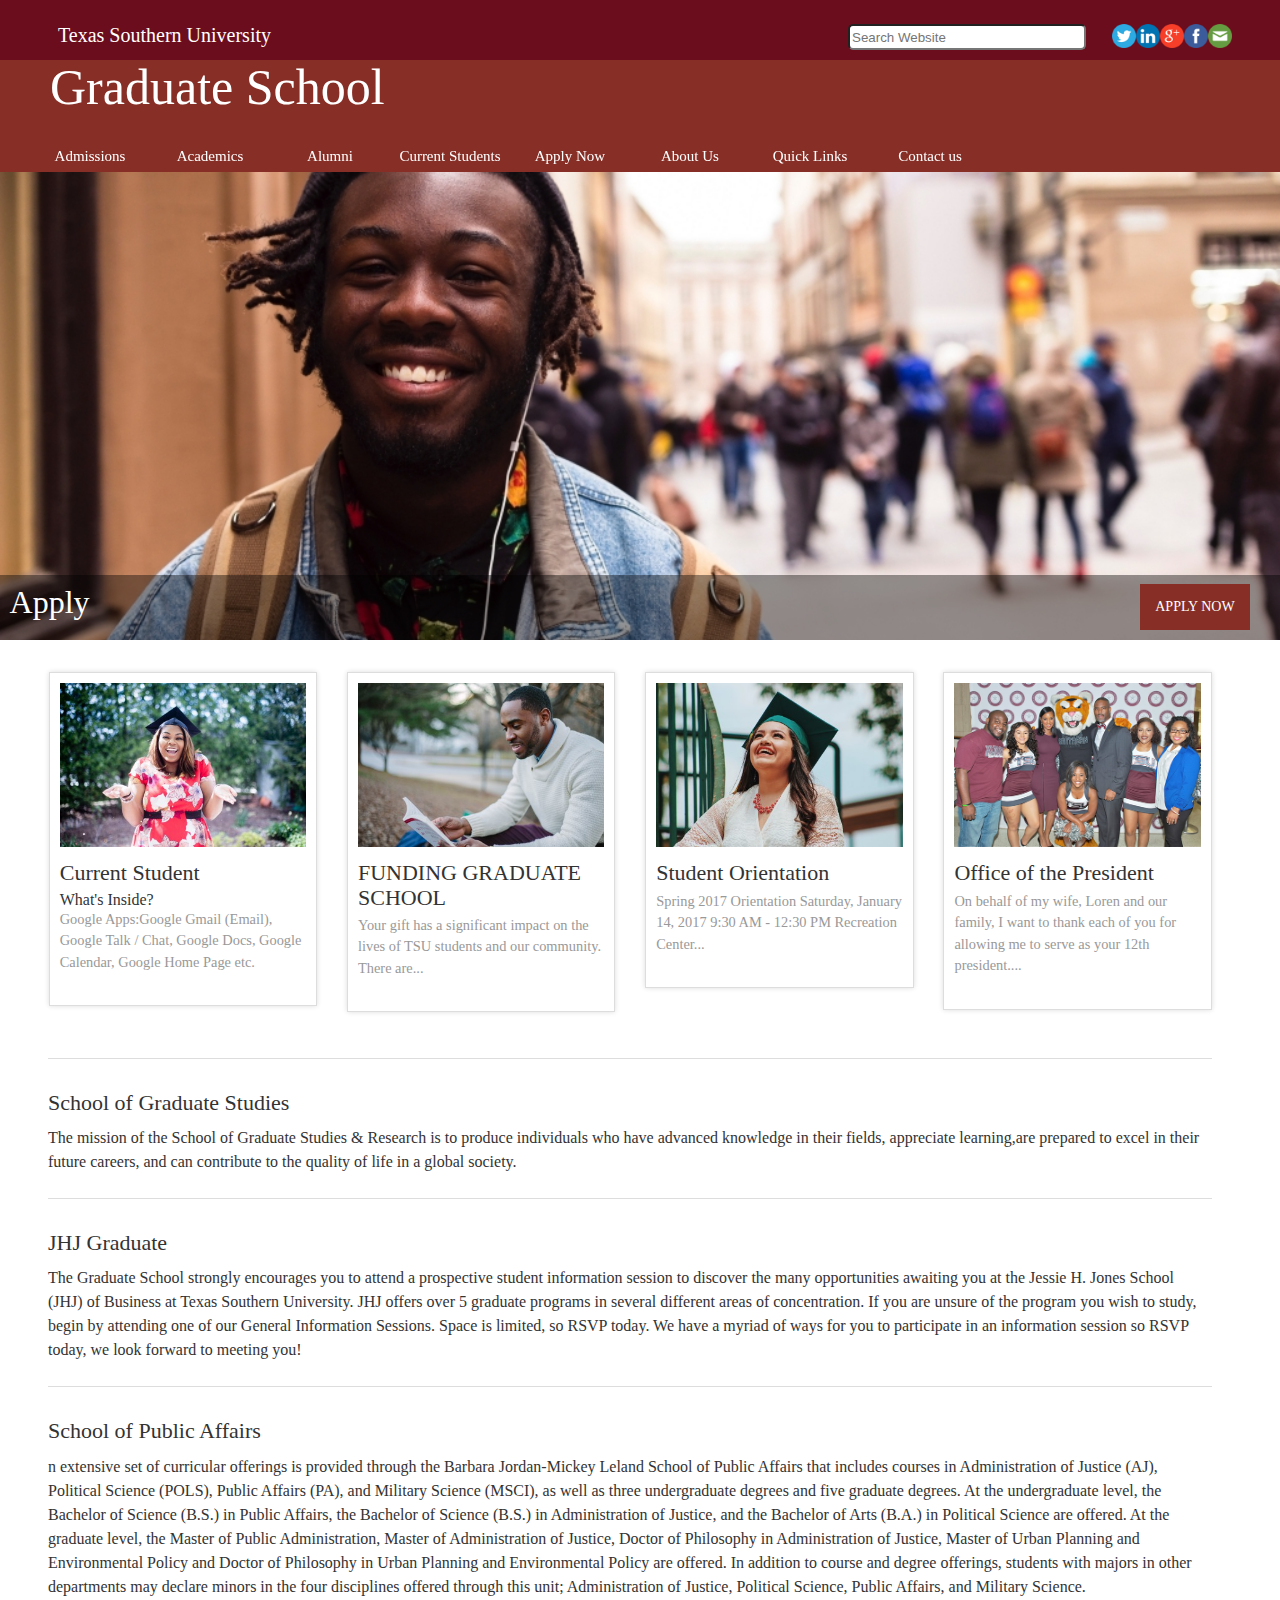
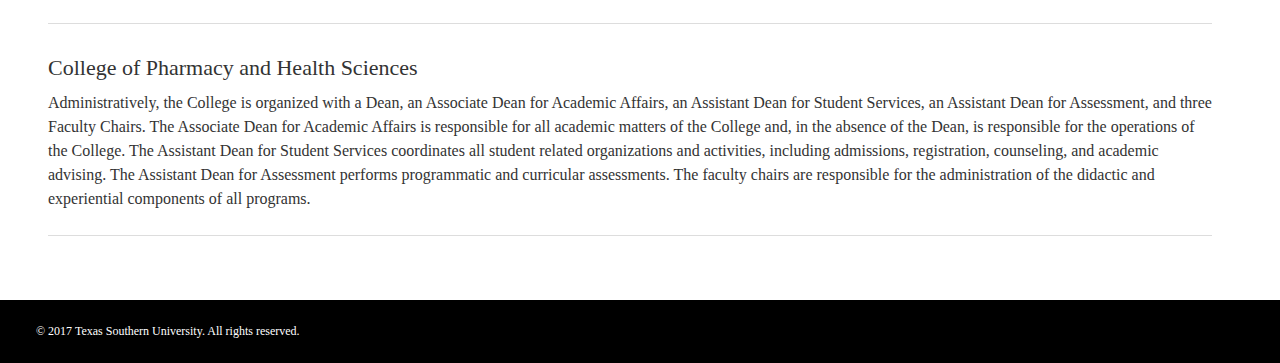
<file: index.html>
<!DOCTYPE html>
<html lang="en">
<head>
	<meta charset="utf-8">
	<meta http-equiv="X-UA-Compatible" content="IE=edge">
	<title>TSU :: Graduate School</title>
	<meta name="viewport" content="width=device-width, initial-scale=1">
	<meta name="Description" lang="en" content="ADD SITE DESCRIPTION">
	<!-- CSS file -->
	<link rel="stylesheet" href="css/styles.css?v=1.2">
</head>
<body>
<!-- Header -->
	<div class="header">
		<a href="http://www.tsu.edu/"><h1 class="header-heading" style="margin-left: 10px;">Texas Southern University</h1></a>
	</div>
	<div class="header-search">
		<div id="share-buttons">
			<!-- Email -->
			<a href="mailto:?Subject=Contact Us&amp;Body=random text">
				<img src="img/social/email.png" alt="Email"/>
			</a>
			
			<!-- Facebook -->
			<a href="https://www.facebook.com/" target="_blank">
				<img src="img/social/facebook.png" alt="Facebook" />
			</a>
			
			<!-- Google+ -->
			<a href="https://plus.google.com" target="_blank">
				<img src="img/social/google.png" alt="Google" />
			</a>
			
			<!-- LinkedIn -->
			<a href="https://www.linkedin.com/company/login" target="_blank">
				<img src="img/social/linkedin.png" alt="LinkedIn" />
			</a>
			
			<!-- Twitter -->
			<a href="https://twitter.com/TexasSouthern?ref_src=twsrc%5Egoogle%7Ctwcamp%5Eserp%7Ctwgr%5Eauthor" target="_blank">
				<img src="img/social/twitter.png" alt="Twitter" />
			</a>
		</div>
		<input type="text" class="searchTerm" placeholder="Search Website">
	</div>
<!-- Header -->

<!-- Main Navigation-->
<div id="mainmenu-container">
	<div id="mainmenu-bar">
	<a href="index.html"><h1 style="color: white; font-weight: 40px;
	font-size: 50px; margin-left: 20px;">Graduate School</h1></a>
		<ul class="mainmanu-nav">
			<li style="font-weight: 20px; font-size: 15px;"><a href="#">Admissions</a>
				<ul class="submenu">
					<li style="font-size: 12px;"><a href="grad_admissions.html">Graduate Admissions</a></li>
					<li style="font-size: 12px;"><a href="int_admissions.html">International Admissions</a></li>
					<li style="font-size: 12px;"><a href="http://students.tsu.edu/departments/scholarships/">Scholarships</a></li>
				</ul>
			</li>
			
			<li style="font-weight: 20px; font-size: 15px;"><a href="http://www.tsu.edu/academics/">Academics</a>
				<ul class="submenu">
					<li style="font-size: 12px;"><a href="http://www.tsu.edu/academics/colleges-and-schools/the-graduate-school/about-us.php">College and Schools</a></li>
					<li style="font-size: 12px;"><a href="http://em.tsu.edu/calendar/index.php">Academic Calendar</a></li>
					<li style="font-size: 12px;"><a href="http://www.tsu.edu/onlinelearning/">Online Programs</a></li>
					<li style="font-size: 12px;"><a href="int_admissions.html">International Programs</a></li>
					<li style="font-size: 12px;"><a href="thesis.html">Thesis and Dissertations</a></li>
				</ul>
			</li>
			
			<li style="font-weight: 20px; font-size: 15px;"><a href="#">Alumni</a>
				<ul class="submenu">
					<li style="font-size: 12px;"><a href="http://www.tsu.edu/alumni/">Office of Alumni Relations</a></li>
					<li style="font-size: 12px;"><a href="http://www.tsunaa.com/">National Alumni Association</a></li>
					<li style="font-size: 12px;"><a href="http://www.tsu.edu/alumni/welcome-back/">Welcome Back</a></li>
				</ul>
			</li>
			
			<li style="font-weight: 20px; font-size: 15px;"><a href="https://banner.tsu.edu:7777/pls/orasso/twbkwbis.P_GenMenu?name=homepage">Current Students</a></li>
			
			<li style="font-weight: 20px; font-size: 15px;"><a href="https://app.applyyourself.com/?id=tsu">Apply Now</a></li>
			
			<li style="font-weight: 20px; font-size: 15px;"><a href="http://www.tsu.edu/about/">About Us</a>
				<ul class="submenu">
					<li style="font-size: 12px;"><a href="http://www.tsu.edu/about/history.php">TSU History</a></li>
					<li style="font-size: 12px;"><a href="http://www.tsu.edu/about/mission-vision.php">TSU Mission and Vision</a></li>
					<li style="font-size: 12px;"><a href="http://www.tsu.edu/about/office-of-the-president/default.php">Office of the President</a></li>
					<li style="font-size: 12px;"><a href="http://www.tsu.edu/about/board-of-regents/default.php">Board of Regents</a></li>
					<li style="font-size: 12px;"><a href="#">Registration</a></li>
					<li style="font-size: 12px;"><a href="#">Campus Housing</a></li>
					<li style="font-size: 12px;"><a href="#">Request Information</a></li>
					<li style="font-size: 12px;"><a href="#">Meet Us</a></li>
				</ul>
			</li>
			
			<li style="font-weight: 20px; font-size: 15px;"><a href="#">Quick Links</a></li>
			<li style="font-weight: 20px; font-size: 15px;"><a href="contact.html">Contact us</a></li>
		</ul>
	</div>
</div>
<!-- Main Navigation -->

<!-- Landing Page Slider-->
<div id="captioned-gallery">
	<figure class="slider">
		<figure>
		<a href="int_admissions.html">
			<img src="img/slider/slide1.jpg" alt>
			</a>
			<figcaption>Apply <a href="http://www.tsu.edu/academics/colleges-and-schools/the-graduate-school/apply-now.php" class="button">APPLY NOW</a></figcaption>
		</figure>
		<figure>
			<img src="img/slider/slide2.jpg" alt>
			<figcaption>Excellence in Achievement <a href="http://www.tsu.edu/about/mission-vision.php" class="button">Mission & Vision</a></figcaption>
			
		</figure>
		<figure>
			<img src="img/slider/slide3.jpg" alt>
			<figcaption>PROGRAMS & DEGREES <a href="http://www.tsu.edu/academics/colleges-and-schools/the-graduate-school/degree-listing.php" class="button">Degree Listing</a></figcaption>
		</figure>
		<figure>
			<img src="img/slider/slide4.jpg" alt>
			<figcaption>Travel the world with our Internation Programs <a href="int_admissions.html" class="button"> Internation Programs</a></figcaption>
		</figure>
		<figure>
			<img src="img/slider/slide5.jpg" alt>
			<figcaption>Graduate Events <a href="http://students.tsu.edu/" class="button">Life @ TSU</a></figcaption>
		</figure>
	</figure>
</div>
<!-- Landing Page Slider -->

<!-- Content Section-->
<div class="content">
	<div class="container">
		<ul class="image-grid columns-4">
			<li>
				<a href="https://portal.tsu.edu/cp/home/displaylogin" target="_blank"><img src="img/grid_img1.jpg"/></a>
				<h3>Current Student </h3>
				What's Inside? </br>
				<p>
				Google Apps:Google Gmail (Email), Google Talk / Chat, Google Docs, Google Calendar, Google Home Page	etc.			
			</p>
			</li>
			<li>
				<a href="http://www.tsu.edu/giving/how-to-give.php" target="_blank"><img src="img/grid_img2.jpg"/></a>
				<h3>FUNDING GRADUATE SCHOOL</h3>
				<p>Your gift has a significant impact on the lives of TSU students and our community. 
				There are...</p>
			</li>
			<li>
				<a href="http://www.tsu.edu/academics/colleges-and-schools/the-graduate-school/orientation.php" target="_blank"><img src="img/grid_img3.jpg"/></a>
				<h3>Student Orientation</h3>
				<p>Spring 2017 Orientation 	Saturday, January 14, 2017 9:30 AM - 12:30 PM Recreation Center... 	</p>
			</li>
			<li>
				<a href="http://www.tsu.edu/about/office-of-the-president/default.php" target="_blank"><img src="img/tsup.jpg"/></a>
				<h3>Office of the President</h3>
				<p>On behalf of my wife, Loren and our family, 
				I want to thank each of you for allowing me to serve as your 12th president.... </p>
			</li>
		</ul>
		<hr>
		<!--/#four-columns-->
		
		<div class="main">
			<!-- Section 1 -->
			<h3>School of Graduate Studies</h3>
			<p>The mission of the School of Graduate Studies & Research is to produce individuals who have advanced knowledge in 
			their fields, appreciate learning,are prepared to excel in their future careers, and can contribute to the quality of life in a global society.</p>
			<hr>
			
			<!-- Section 2 -->
			<h3>JHJ Graduate</h3>
			<p>The Graduate School strongly encourages you to attend a prospective student information session to discover the many opportunities awaiting you at the Jessie H. 
			Jones School (JHJ) of Business at Texas Southern University. JHJ offers over 5 graduate programs in several different areas of concentration. 
			If you are unsure of the program you wish to study, begin by attending one of our General Information Sessions.  Space is limited, so RSVP today. 
			We have a myriad of ways for you to participate in an information session so RSVP today, we look forward to meeting you!</p>
			<hr>
			
			<!-- Section 3 -->
			<h3>School of Public Affairs</h3>
			<p>n extensive set of curricular offerings is provided through the Barbara Jordan-Mickey
			Leland School of Public Affairs that includes courses in Administration of Justice (AJ), Political Science (POLS),
			Public Affairs (PA), and Military Science (MSCI), as well as three undergraduate degrees and five graduate degrees.

At the undergraduate level, the Bachelor of Science (B.S.) in Public Affairs, 
the Bachelor of Science (B.S.) in Administration of Justice, and the Bachelor of Arts (B.A.)
 in Political Science are offered. At the graduate level, the Master of Public Administration,
 Master of Administration of Justice, Doctor of Philosophy in Administration of Justice,
 Master of Urban Planning and Environmental Policy and Doctor of Philosophy in 
 Urban Planning and Environmental Policy are offered.

In addition to course and degree offerings, students with majors in other departments may
 declare minors in the four disciplines offered through this unit; Administration of Justice, Political Science, Public Affairs, and Military Science.</p>
			<hr>
			
			<!-- Section 4 -->
			<h3>College of Pharmacy and Health Sciences</h3>
			<p>Administratively, the College is organized with a Dean, an Associate Dean for Academic Affairs,
			an Assistant Dean for Student Services, an Assistant Dean for Assessment, and three Faculty Chairs. 
			The Associate Dean for Academic Affairs is responsible for all academic matters of the College and,
			in the absence of the Dean, is responsible for the operations of the College. 
			The Assistant Dean for Student Services coordinates all student related organizations and activities,
			including admissions, registration, counseling, and academic advising. 
			The Assistant Dean for Assessment performs programmatic and curricular assessments. 
			The faculty chairs are responsible
			for the administration of the didactic and experiential components of all programs.</p>
			<hr>
		
		</div>
	</div>
</div>
<!-- Content Section -->

<!--Footer-->
<div class="footer">
	<div class="container">
		&copy 2017 Texas Southern University. All rights reserved.
	</div>
</div>
<!--Footer-->
</body>
</html>
</file>
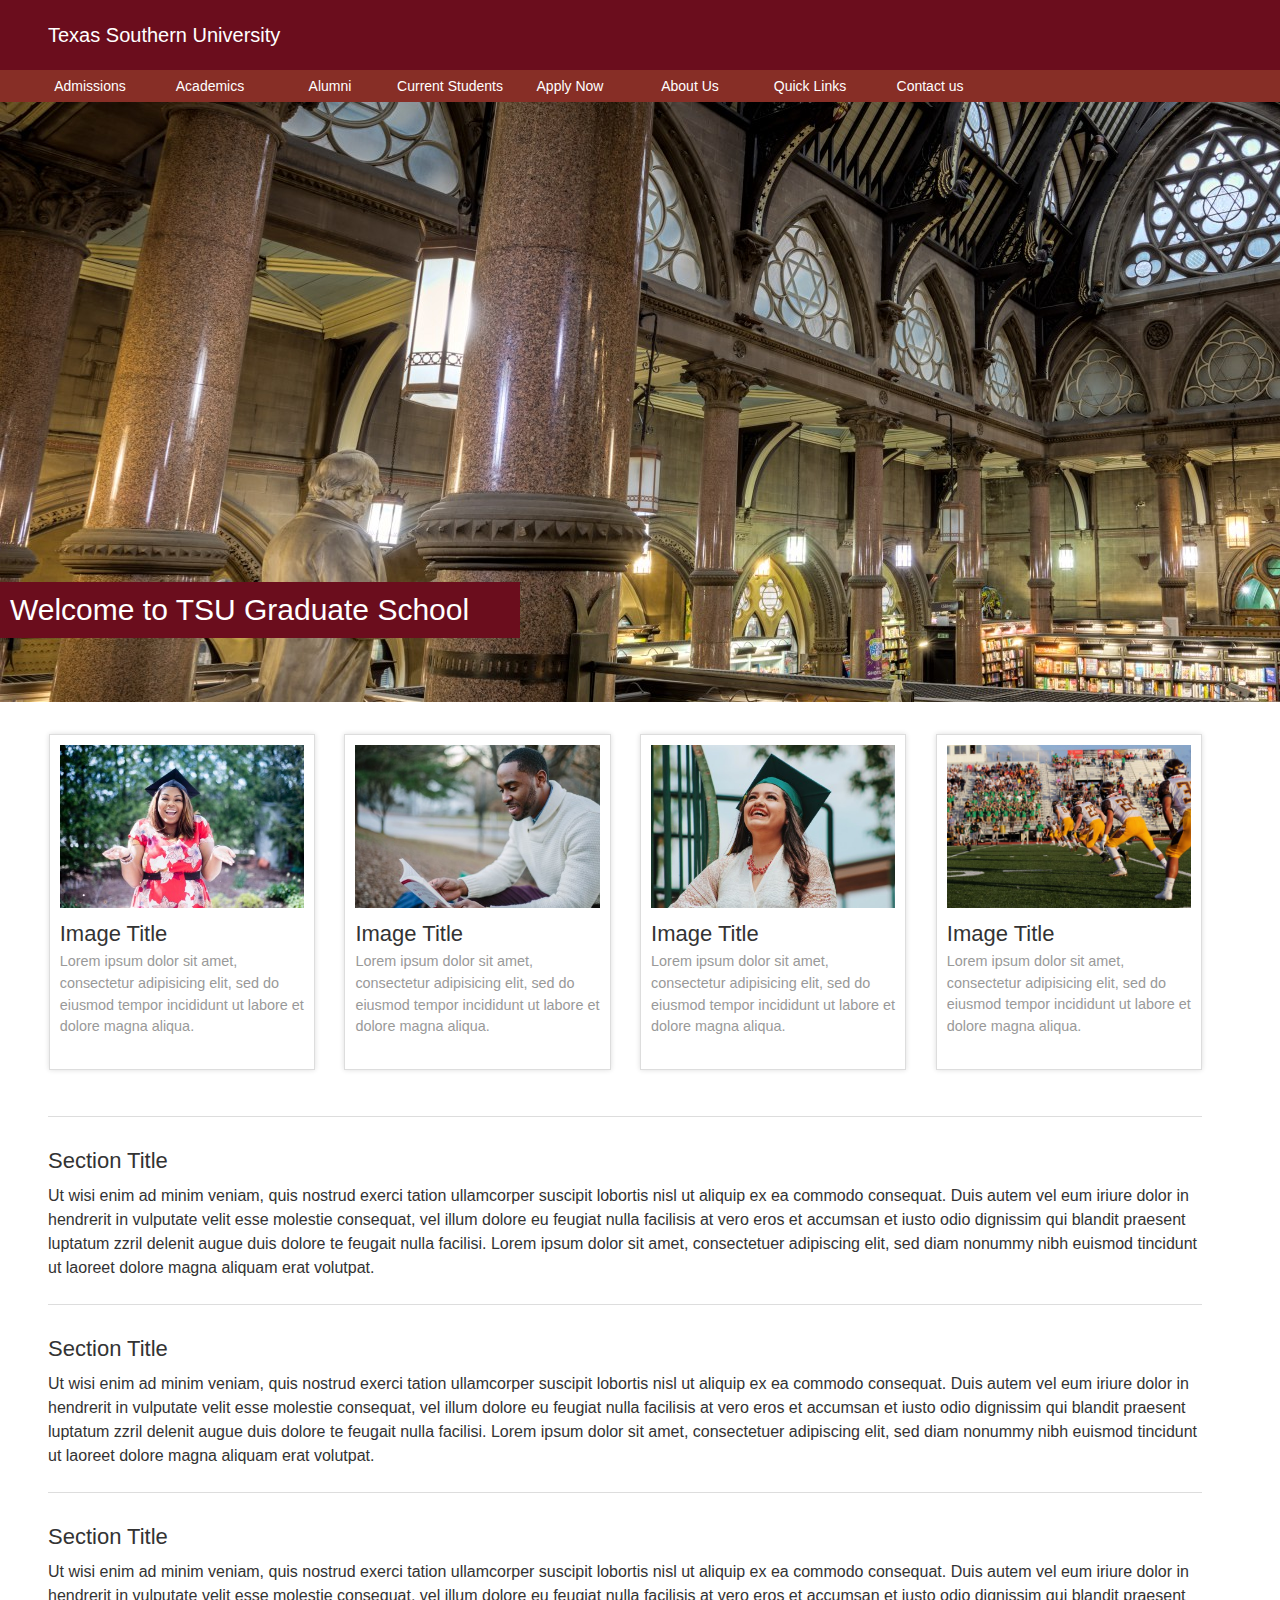
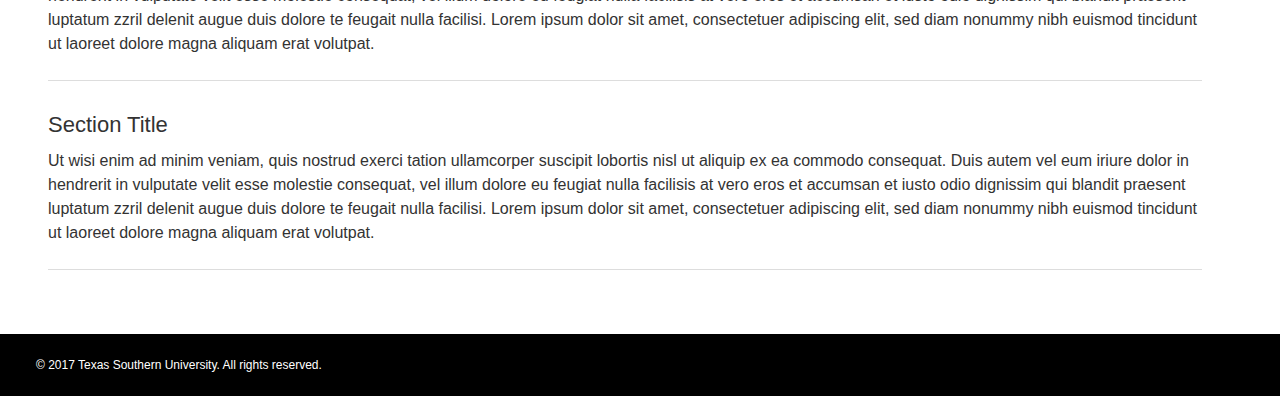
<file: old.org/index.html>
<!DOCTYPE html>
<html lang="en">
<head>
	<meta charset="utf-8">
	<meta http-equiv="X-UA-Compatible" content="IE=edge">
	<title>TSU :: Graduate School</title>
	<meta name="viewport" content="width=device-width, initial-scale=1">
	<meta name="Description" lang="en" content="ADD SITE DESCRIPTION">
	
	<!-- CSS file -->
	<link rel="stylesheet" href="css/styles.css">
</head>
<body>

<!-- Header -->
<div class="header">
	<div class="container">
		<a href="index.html"><h1 class="header-heading">Texas Southern University</h1></a>
	</div>
</div>
<!-- Header -->

<!-- Main Navigation -->
<div id="mainmenu-container">
	<div id="mainmenu-bar">
		<ul class="mainmanu-nav">
			<li><a href="#">Admissions</a>
				<ul class="submenu">
					<li><a href="grad_admissions.html">Graduate Admissions</a></li>
					<li><a href="int_admissions.html">International Admissions</a></li>
					<li><a href="#">Scholarships</a></li>
				</ul>
			</li>
			
			<li><a href="#">Academics</a>
				<ul class="submenu">
					<li><a href="#">College and Schools</a></li>
					<li><a href="#">Academic Calendar</a></li>
					<li><a href="#">Online Programs</a></li>
					<li><a href="#">International Programs</a></li>
					<li><a href="#">R.J.T Library</a></li>
					<li><a href="#">Online Writing Lab</a></li>
					<li><a href="#">Campus Housing</a></li>
					<li><a href="#">Academic Affairs</a></li>
				</ul>
			</li>
			
			<li><a href="#">Alumni</a>
				<ul class="submenu">
					<li><a href="#">Office of Alumni Relations</a></li>
					<li><a href="#">National Alumni Association</a></li>
					<li><a href="#">Welcome Back</a></li>
				</ul>
			</li>
			
			<li><a href="#">Current Students</a></li>
			
			<li><a href="#">Apply Now</a></li>
			
			<li><a href="#">About Us</a>
				<ul class="submenu">
					<li><a href="#">TSU History</a></li>
					<li><a href="#">TSU Mission and Vision</a></li>
					<li><a href="#">Office of the President</a></li>
					<li><a href="#">Board of Regents</a></li>
					<li><a href="#">Registration</a></li>
					<li><a href="#">Campus Housing</a></li>
					<li><a href="#">Request Information</a></li>
					<li><a href="#">Meet Us</a></li>
				</ul>
			</li>
			
			<li><a href="#">Quick Links</a></li>
			<li><a href="contact.html">Contact us</a></li>
		</ul>
	</div>
</div>
<!-- Main Navigation -->

<!-- Landing Page Image -->
<div class="landing-page-image">
	<div id="img-placeholder">Welcome to TSU Graduate School</div>
	<img src="img/slider_img3.jpg"/>
</div>
<!-- Landing Page Image -->

<!-- Content Section -->
<div class="content">
	<div class="container">
		<ul class="image-grid columns-4">
			<li>
				<img src="img/grid_img1.jpg"/>
				<h3>Image Title</h3>
				<p>Lorem ipsum dolor sit amet, consectetur adipisicing elit, sed do eiusmod tempor incididunt ut labore
					et dolore magna aliqua.</p>
			</li>
			<li>
				<img src="img/grid_img2.jpg"/>
				<h3>Image Title</h3>
				<p>Lorem ipsum dolor sit amet, consectetur adipisicing elit, sed do eiusmod tempor incididunt ut labore
					et dolore magna aliqua.</p>
			</li>
			<li>
				<img src="img/grid_img3.jpg"/>
				<h3>Image Title</h3>
				<p>Lorem ipsum dolor sit amet, consectetur adipisicing elit, sed do eiusmod tempor incididunt ut labore
					et dolore magna aliqua.</p>
			</li>
			<li>
				<img src="img/grid_img4.jpg"/>
				<h3>Image Title</h3>
				<p>Lorem ipsum dolor sit amet, consectetur adipisicing elit, sed do eiusmod tempor incididunt ut labore
					et dolore magna aliqua.</p>
			</li>
		</ul>
		<hr>
		<!--/#four-columns-->
		
		<div class="main">
			<!-- Section 1 -->
			<h3>Section Title</h3>
			<p>Ut wisi enim ad minim veniam, quis nostrud exerci tation ullamcorper suscipit lobortis
				nisl ut aliquip ex ea commodo consequat. Duis autem vel eum iriure dolor in hendrerit in vulputate velit
				esse molestie consequat, vel illum dolore eu feugiat nulla facilisis at vero eros et accumsan et iusto
				odio dignissim qui blandit praesent luptatum zzril delenit augue duis dolore te feugait nulla facilisi.
				Lorem ipsum dolor sit amet, consectetuer adipiscing elit, sed diam nonummy nibh euismod tincidunt ut
				laoreet dolore magna aliquam erat volutpat.</p>
			<hr>
			
			<!-- Section 2 -->
			<h3>Section Title</h3>
			<p>Ut wisi enim ad minim veniam, quis nostrud exerci tation ullamcorper suscipit lobortis
				nisl ut aliquip ex ea commodo consequat. Duis autem vel eum iriure dolor in hendrerit in vulputate velit
				esse molestie consequat, vel illum dolore eu feugiat nulla facilisis at vero eros et accumsan et iusto
				odio dignissim qui blandit praesent luptatum zzril delenit augue duis dolore te feugait nulla facilisi.
				Lorem ipsum dolor sit amet, consectetuer adipiscing elit, sed diam nonummy nibh euismod tincidunt ut
				laoreet dolore magna aliquam erat volutpat.</p>
			<hr>
			
			<!-- Section 3 -->
			<h3>Section Title</h3>
			<p>Ut wisi enim ad minim veniam, quis nostrud exerci tation ullamcorper suscipit lobortis
				nisl ut aliquip ex ea commodo consequat. Duis autem vel eum iriure dolor in hendrerit in vulputate velit
				esse molestie consequat, vel illum dolore eu feugiat nulla facilisis at vero eros et accumsan et iusto
				odio dignissim qui blandit praesent luptatum zzril delenit augue duis dolore te feugait nulla facilisi.
				Lorem ipsum dolor sit amet, consectetuer adipiscing elit, sed diam nonummy nibh euismod tincidunt ut
				laoreet dolore magna aliquam erat volutpat.</p>
			<hr>
			
			<!-- Section 4 -->
			<h3>Section Title</h3>
			<p>Ut wisi enim ad minim veniam, quis nostrud exerci tation ullamcorper suscipit lobortis
				nisl ut aliquip ex ea commodo consequat. Duis autem vel eum iriure dolor in hendrerit in vulputate velit
				esse molestie consequat, vel illum dolore eu feugiat nulla facilisis at vero eros et accumsan et iusto
				odio dignissim qui blandit praesent luptatum zzril delenit augue duis dolore te feugait nulla facilisi.
				Lorem ipsum dolor sit amet, consectetuer adipiscing elit, sed diam nonummy nibh euismod tincidunt ut
				laoreet dolore magna aliquam erat volutpat.</p>
			<hr>
		
		</div>
	</div>
</div>
<!-- Content Section -->

<!--Footer-->
<div class="footer">
	<div class="container">
		&copy 2017 Texas Southern University. All rights reserved.
	</div>
</div>
<!--Footer-->
</body>
</html>
</file>
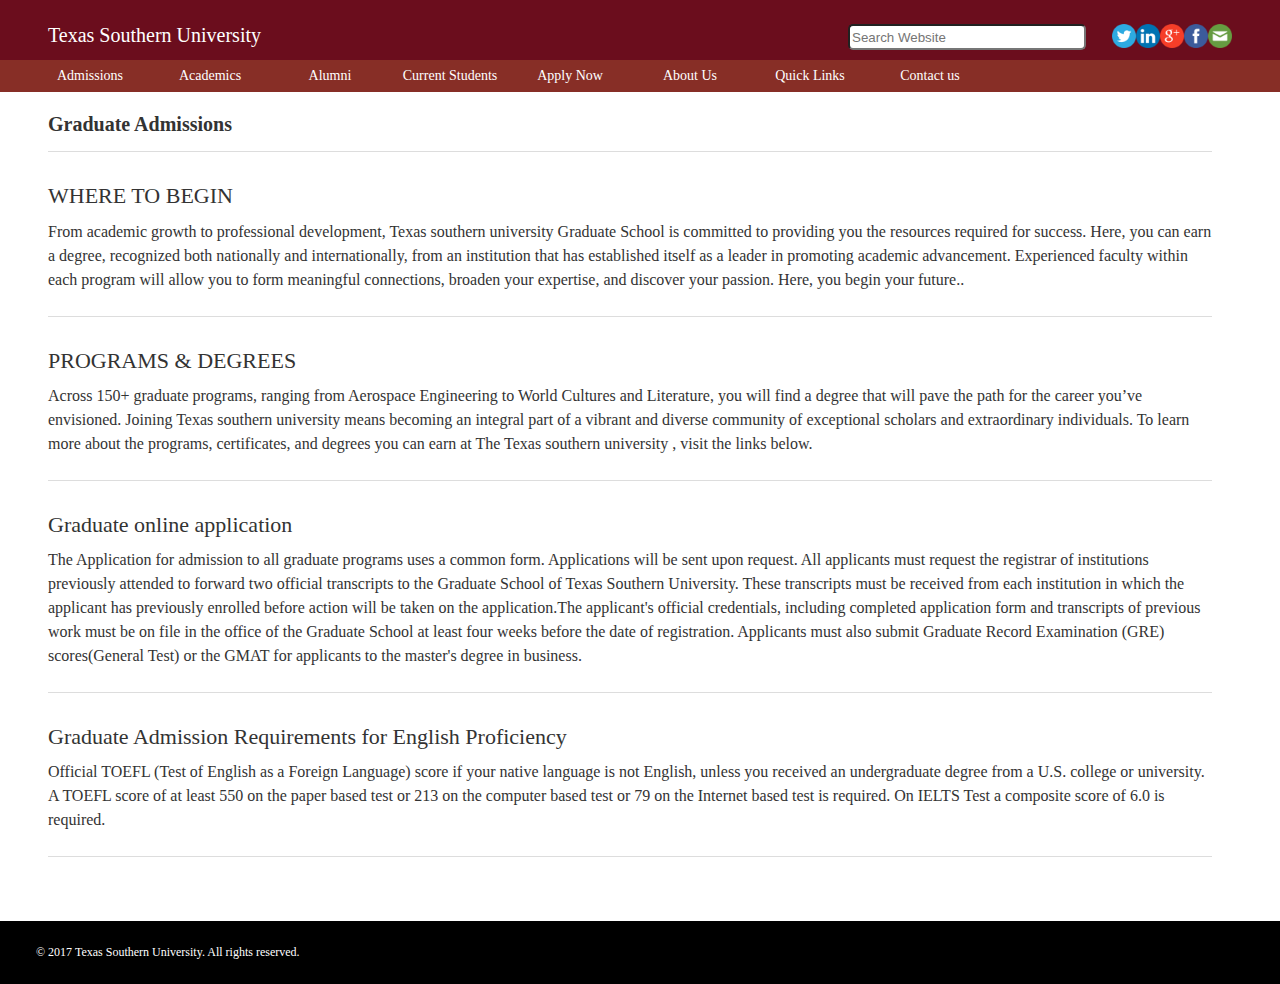
<file: grad_admissions.html>
<!DOCTYPE html>
<html lang="en">
<head>
	<meta charset="utf-8">
	<meta http-equiv="X-UA-Compatible" content="IE=edge">
	<title>TSU :: Graduate Admissions</title>
	<meta name="viewport" content="width=device-width, initial-scale=1">
	<meta name="Description" lang="en" content="ADD SITE DESCRIPTION">
	<!-- CSS file -->
	<link rel="stylesheet" href="css/styles.css?v=1.1">
</head>
<body>

<!-- Header -->
<div class="header">
	<a href="index.html"><h1 class="header-heading">Texas Southern University</h1></a>
</div>
<div class="header-search">
	<div id="share-buttons">
		<!-- Email -->
		<a href="mailto:?Subject=Contact Us&amp;Body=random text">
			<img src="img/social/email.png" alt="Email"/>
		</a>
		
		<!-- Facebook -->
		<a href="https://www.facebook.com/" target="_blank">
			<img src="img/social/facebook.png" alt="Facebook" />
		</a>
		
		<!-- Google+ -->
		<a href="https://plus.google.com" target="_blank">
			<img src="img/social/google.png" alt="Google" />
		</a>
		
		<!-- LinkedIn -->
		<a href="https://www.linkedin.com/company/login" target="_blank">
			<img src="img/social/linkedin.png" alt="LinkedIn" />
		</a>
		
		<!-- Twitter -->
		<a href="https://twitter.com/" target="_blank">
			<img src="img/social/twitter.png" alt="Twitter" />
		</a>
	</div>
	<input type="text" class="searchTerm" placeholder="Search Website">
</div>
<!-- Header -->

<!-- Main Navigation -->
<div id="mainmenu-container">
	<div id="mainmenu-bar">
		<ul class="mainmanu-nav">
			<li><a href="#">Admissions</a>
				<ul class="submenu">
					<li><a href="grad_admissions.html">Graduate Admissions</a></li>
					<li><a href="int_admissions.html">International Admissions</a></li>
					<li><a href="#">Scholarships</a></li>
				</ul>
			</li>
			
			<li><a href="#">Academics</a>
				<ul class="submenu">
					<li><a href="#">College and Schools</a></li>
					<li><a href="#">Academic Calendar</a></li>
					<li><a href="#">Online Programs</a></li>
					<li><a href="#">International Programs</a></li>
					<li><a href="thesis.html">Thesis and Dissertations</a></li>
				</ul>
			</li>
			
			<li><a href="#">Alumni</a>
				<ul class="submenu">
					<li><a href="#">Office of Alumni Relations</a></li>
					<li><a href="#">National Alumni Association</a></li>
					<li><a href="#">Welcome Back</a></li>
				</ul>
			</li>
			
			<li><a href="#">Current Students</a></li>
			
			<li><a href="#">Apply Now</a></li>
			
			<li><a href="#">About Us</a>
				<ul class="submenu">
					<li><a href="#">TSU History</a></li>
					<li><a href="#">TSU Mission and Vision</a></li>
					<li><a href="#">Office of the President</a></li>
					<li><a href="#">Board of Regents</a></li>
					<li><a href="#">Registration</a></li>
					<li><a href="#">Campus Housing</a></li>
					<li><a href="#">Request Information</a></li>
					<li><a href="#">Meet Us</a></li>
				</ul>
			</li>
			
			<li><a href="#">Quick Links</a></li>
			<li><a href="contact.html">Contact us</a></li>
		</ul>
	</div>
</div>
<!-- Main Navigation -->

<!-- Content Section -->
<div class="content">
	<div class="container">
		<h1 style="font-weight: bold; margin-top: 7%;">Graduate Admissions</h1>
		<hr>
		<div class="main">
			<!-- Section 1 -->
			<h3>WHERE TO BEGIN</h3>
			<p>From academic growth to professional development, Texas southern	university 
			Graduate School is committed to providing you the resources required for success.
			Here, you can earn a degree,  recognized both nationally and internationally, 
			from an institution that has established itself as a leader in promoting academic advancement.
			Experienced faculty within each program will allow you to form meaningful connections,
			broaden your expertise, and discover your passion. Here, you begin your future..</p>
			<hr>
			<!-- Section 2 -->
			<h3>PROGRAMS & DEGREES</h3>
			<p>Across 150+ graduate programs, ranging from Aerospace Engineering to World Cultures and Literature,
			you will find a degree that will pave the path for the career you’ve envisioned. 
			Joining Texas southern	university means becoming an integral part of a vibrant and diverse community of exceptional scholars and extraordinary individuals. To learn more about the programs,
			certificates, and degrees you can earn at The Texas southern
			university , visit the links below.</p>
			<hr>
			
			<!-- Section 3 -->
			<h3>Graduate online application</h3>
			<p>The Application for admission to all graduate programs uses a common form. 
			Applications will be sent upon request. 
			All applicants must request the registrar of institutions previously attended to
			forward two official transcripts to the Graduate School of Texas Southern University.
			These transcripts must be received from each institution in which the applicant has previously
			enrolled before action will be taken on the application.The applicant's official credentials, including
			completed application form and transcripts of previous work must be 
			on file in the office of the Graduate School at least four weeks before 
			the date of registration. Applicants must also submit Graduate Record Examination (GRE) scores(General Test) 
			or the GMAT for applicants to the master's degree in business.</p>
			<hr>
			
			<!-- Section 4 -->
			<h3>Graduate Admission Requirements for English Proficiency</h3>
			<p>Official TOEFL (Test of English as a Foreign Language) score if your native language is not English, 
			unless you received an undergraduate degree from a U.S. college or university.
			A TOEFL score of at least 550 on the paper based test or 213 on the computer based test
			or 79 on the Internet based test is required.
			On IELTS Test a composite score of 6.0 is required.</p>
			<hr>
		</div>
		</div>
	</div>
<!-- Content Section -->

<!--Footer-->
<div class="footer">
	<div class="container">
		&copy 2017 Texas Southern University. All rights reserved.
	</div>
</div>
<!--Footer-->
</body>
</html>
</file>
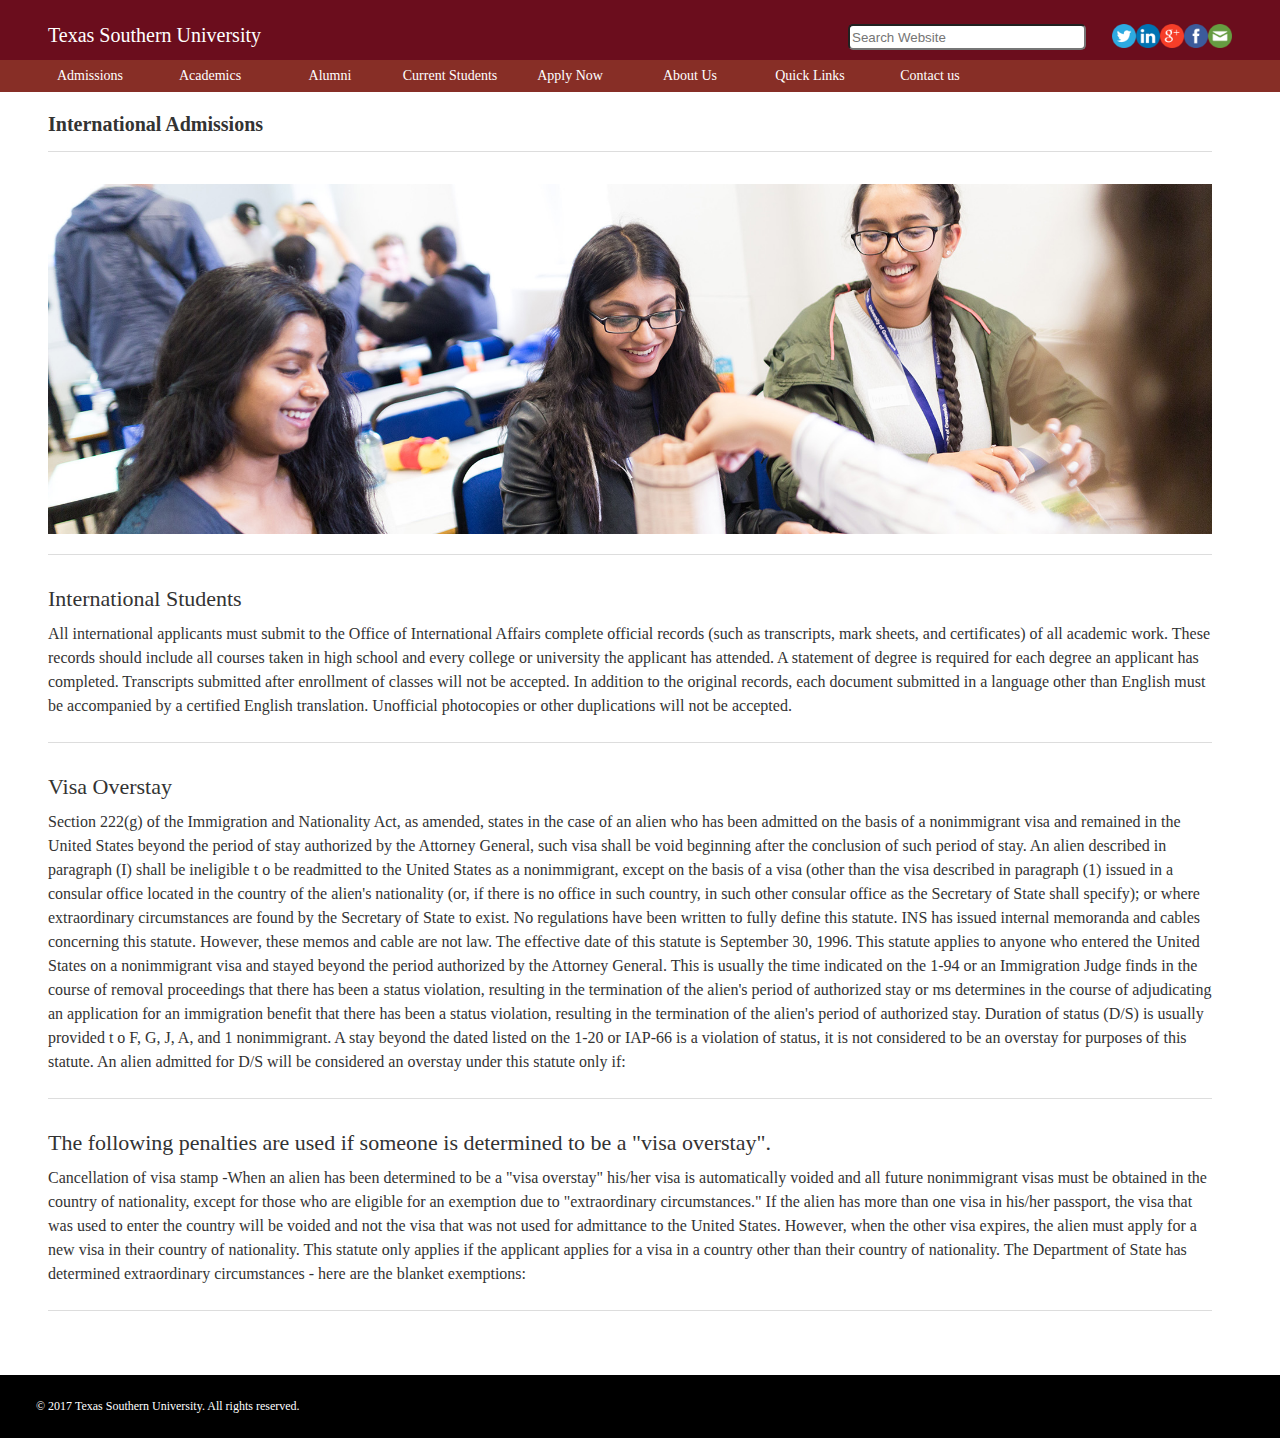
<file: int_admissions.html>
<!DOCTYPE html>
<html lang="en">
<head>
	<meta charset="utf-8">
	<meta http-equiv="X-UA-Compatible" content="IE=edge">
	<title>TSU :: International Admissions</title>
	<meta name="viewport" content="width=device-width, initial-scale=1">
	<meta name="Description" lang="en" content="ADD SITE DESCRIPTION">
	<!-- CSS file -->
	<link rel="stylesheet" href="css/styles.css?v=1.1">
</head>
<body>

<!-- Header -->
<div class="header">
	<a href="index.html"><h1 class="header-heading">Texas Southern University</h1></a>
</div>
<div class="header-search">
	<div id="share-buttons">
		<!-- Email -->
		<a href="mailto:?Subject=Contact Us&amp;Body=random text">
			<img src="img/social/email.png" alt="Email"/>
		</a>
		
		<!-- Facebook -->
		<a href="#" target="_blank">
			<img src="img/social/facebook.png" alt="Facebook"/>
		</a>
		
		<!-- Google+ -->
		<a href="#" target="_blank">
			<img src="img/social/google.png" alt="Google"/>
		</a>
		
		<!-- LinkedIn -->
		<a href="#" target="_blank">
			<img src="img/social/linkedin.png" alt="LinkedIn"/>
		</a>
		
		<!-- Twitter -->
		<a href="#" target="_blank">
			<img src="img/social/twitter.png" alt="Twitter"/>
		</a>
	</div>
	<input type="text" class="searchTerm" placeholder="Search Website">
</div>
<!-- Header -->

<!-- Main Navigation -->
<div id="mainmenu-container">
	<div id="mainmenu-bar">
		<ul class="mainmanu-nav">
			<li><a href="#">Admissions</a>
				<ul class="submenu">
					<li><a href="grad_admissions.html">Graduate Admissions</a></li>
					<li><a href="int_admissions.html">International Admissions</a></li>
					<li><a href="#">Scholarships</a></li>
				</ul>
			</li>
			
			<li><a href="#">Academics</a>
				<ul class="submenu">
					<li><a href="#">College and Schools</a></li>
					<li><a href="#">Academic Calendar</a></li>
					<li><a href="#">Online Programs</a></li>
					<li><a href="#">International Programs</a></li>
					<li><a href="thesis.html">Thesis and Dissertations</a></li>
				</ul>
			</li>
			
			<li><a href="#">Alumni</a>
				<ul class="submenu">
					<li><a href="#">Office of Alumni Relations</a></li>
					<li><a href="#">National Alumni Association</a></li>
					<li><a href="#">Welcome Back</a></li>
				</ul>
			</li>
			
			<li><a href="#">Current Students</a></li>
			
			<li><a href="#">Apply Now</a></li>
			
			<li><a href="#">About Us</a>
				<ul class="submenu">
					<li><a href="#">TSU History</a></li>
					<li><a href="#">TSU Mission and Vision</a></li>
					<li><a href="#">Office of the President</a></li>
					<li><a href="#">Board of Regents</a></li>
					<li><a href="#">Registration</a></li>
					<li><a href="#">Campus Housing</a></li>
					<li><a href="#">Request Information</a></li>
					<li><a href="#">Meet Us</a></li>
				</ul>
			</li>
			
			<li><a href="#">Quick Links</a></li>
			<li><a href="contact.html">Contact us</a></li>
		</ul>
	</div>
</div>
<!-- Main Navigation -->

<!-- Content Section -->
<div class="content">
	<div class="container">
		<h1 style="font-weight: bold; margin-top: 7%;">International Admissions</h1>
		<hr>
		<div class="main">
			<img style="width: 100%" src="img/int_students.jpg"/>
			<hr>
			<!-- Section 2 -->
			<h3>International Students</h3>
			<p>All international applicants must submit to the Office of International Affairs complete official records (such as transcripts, mark sheets, and certificates)
			of all academic work. These records should include all courses taken in high school and every college or 
			university the applicant has attended. A statement of degree is required for each degree an applicant has completed. 
			Transcripts submitted after enrollment of classes will not be accepted.
			In addition to the original records, each document submitted in a language other than English must be
			accompanied by a certified English translation. Unofficial photocopies or other duplications will not be accepted.</p>
			<hr>
			
			<!-- Section 3 -->
			<h3>Visa Overstay</h3>
			<p>Section 222(g) of the Immigration and Nationality Act, as amended, 
			states in the case of an alien who has been admitted on the basis of a nonimmigrant
			visa and remained in the United States beyond the period of stay authorized by 
			the Attorney General, such visa shall be void beginning after the conclusion of 
			such period of stay. An alien described in paragraph (I) shall be ineligible t
			o be readmitted to the United States as a nonimmigrant, except on the basis of 
			a visa (other than the visa described in paragraph (1) issued in a consular office
			located in the country of the alien's nationality (or, if there is no office in such 
			country, in such other consular office as the Secretary of State shall specify);
			or where extraordinary circumstances are found by the Secretary of State to exist.
			No regulations have been written to fully define this statute. 
			INS has issued internal memoranda and cables concerning this statute. However, these
			memos and cable are not law. The effective date of this statute is September 30, 1996.
			This statute applies to anyone who entered the United States on a nonimmigrant visa and
			stayed beyond the period authorized by the Attorney General. This is usually the time 
			indicated on the 1-94 or an Immigration Judge finds in the course of removal proceedings
			that there has been a status violation, resulting in the termination of the alien's period 
			of authorized stay or ms determines in the course of adjudicating an application for an 
			immigration benefit that there has been a status violation, resulting in the termination 
			of the alien's period of authorized stay. Duration of status (D/S) is usually provided t
			o F, G, J, A, and 1 nonimmigrant. A stay beyond the dated listed on the 1-20 or IAP-66 is a 
			violation of status, it is not considered to be an overstay for purposes of this statute.
			An alien admitted for D/S will be considered an overstay under this statute only if:</p>
			<hr>
			
			<!-- Section 4 -->
			<h3>The following penalties are used if someone is determined to be a "visa overstay".</h3>
			<p>Cancellation of visa stamp -When an alien has been determined to be a "visa overstay" 
			his/her visa is automatically voided and all future nonimmigrant visas must be obtained
			in the country of nationality, except for those who are eligible for an exemption due to
			"extraordinary circumstances." If the alien has more than one visa in his/her passport, 
			the visa that was used to enter the country will be voided and not the visa that was not
			used for admittance to the United States. However, when the other visa expires, the alien 
			must apply for a new visa in their country of nationality. This statute only applies if the 
			applicant applies for a visa in a country other than their country of nationality.
			The Department of State has determined extraordinary circumstances - here are the blanket exemptions:</p>
			<hr>
		</div>
	</div>
</div>
<!-- Content Section -->

<!--Footer-->
<div class="footer">
	<div class="container">
		&copy 2017 Texas Southern University. All rights reserved.
	</div>
</div>
<!--Footer-->
</body>
</html>
</file>
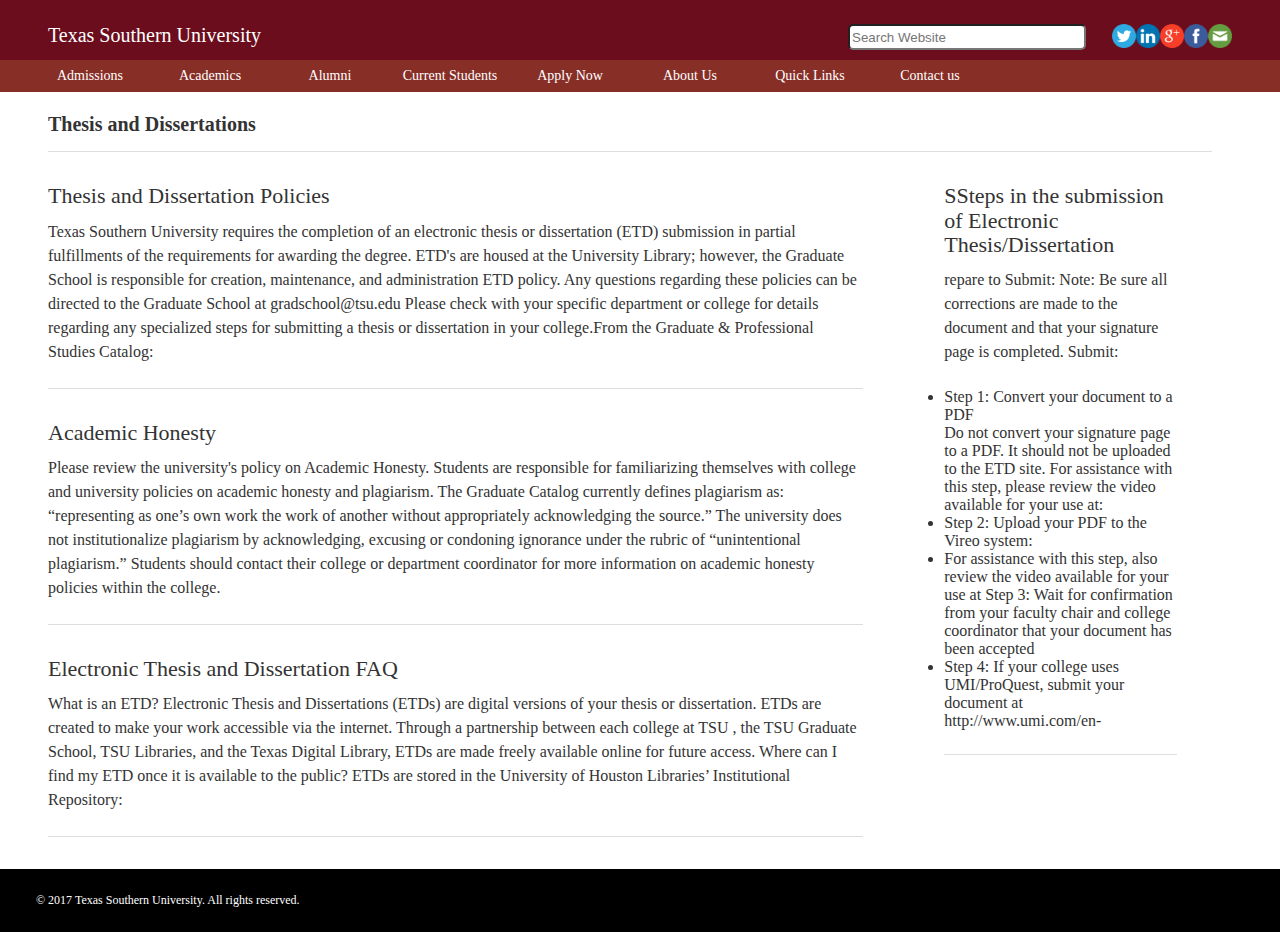
<file: thesis.html>
<!DOCTYPE html>
<html lang="en">
<head>
	<meta charset="utf-8">
	<meta http-equiv="X-UA-Compatible" content="IE=edge">
	<title>TSU :: Thesis and Dissertations</title>
	<meta name="viewport" content="width=device-width, initial-scale=1">
	<meta name="Description" lang="en" content="ADD SITE DESCRIPTION">
	<!-- CSS file -->
	<link rel="stylesheet" href="css/styles.css?v=1.1">
</head>
<body>
<!-- Header -->
<div class="header">
	<a href="index.html"><h1 class="header-heading">Texas Southern University</h1></a>
</div>
<div class="header-search">
	<div id="share-buttons">
		<!-- Email -->
		<a href="mailto:?Subject=Contact Us&amp;Body=random text">
			<img src="img/social/email.png" alt="Email"/>
		</a>
		
		<!-- Facebook -->
		<a href="#" target="_blank">
			<img src="img/social/facebook.png" alt="Facebook"/>
		</a>
		
		<!-- Google+ -->
		<a href="#" target="_blank">
			<img src="img/social/google.png" alt="Google"/>
		</a>
		
		<!-- LinkedIn -->
		<a href="#" target="_blank">
			<img src="img/social/linkedin.png" alt="LinkedIn"/>
		</a>
		
		<!-- Twitter -->
		<a href="#" target="_blank">
			<img src="img/social/twitter.png" alt="Twitter"/>
		</a>
	</div>
	
	<input type="text" class="searchTerm" placeholder="Search Website">

</div>
<!-- Header -->

<!-- Main Navigation-->
<div id="mainmenu-container">
	<div id="mainmenu-bar">
		<ul class="mainmanu-nav">
			<li><a href="#">Admissions</a>
				<ul class="submenu">
					<li><a href="grad_admissions.html">Graduate Admissions</a></li>
					<li><a href="int_admissions.html">International Admissions</a></li>
					<li><a href="#">Scholarships</a></li>
				</ul>
			</li>
			
			<li><a href="#">Academics</a>
				<ul class="submenu">
					<li><a href="#">College and Schools</a></li>
					<li><a href="#">Academic Calendar</a></li>
					<li><a href="#">Online Programs</a></li>
					<li><a href="#">International Programs</a></li>
					<li><a href="thesis.html">Thesis and Dissertations</a></li>
				</ul>
			</li>
			
			<li><a href="#">Alumni</a>
				<ul class="submenu">
					<li><a href="#">Office of Alumni Relations</a></li>
					<li><a href="#">National Alumni Association</a></li>
					<li><a href="#">Welcome Back</a></li>
				</ul>
			</li>
			
			<li><a href="#">Current Students</a></li>
			
			<li><a href="#">Apply Now</a></li>
			
			<li><a href="#">About Us</a>
				<ul class="submenu">
					<li><a href="#">TSU History</a></li>
					<li><a href="#">TSU Mission and Vision</a></li>
					<li><a href="#">Office of the President</a></li>
					<li><a href="#">Board of Regents</a></li>
					<li><a href="#">Registration</a></li>
					<li><a href="#">Campus Housing</a></li>
					<li><a href="#">Request Information</a></li>
					<li><a href="#">Meet Us</a></li>
				</ul>
			</li>
			
			<li><a href="#">Quick Links</a></li>
			<li><a href="contact.html">Contact us</a></li>
		</ul>
	</div>
</div>
<!-- Main Navigation -->

<!-- Content Section -->
<div class="content">
	<div class="container">
		<h1 style="font-weight: bold; margin-top: 7%;">Thesis and Dissertations</h1>
		<hr>
		<div class="main">
			
			<div id="container_thesis">
				<div id="content_thesis">
					<!-- Section 1 -->
					<h3>Thesis and Dissertation Policies</h3>
					<p>Texas Southern	University requires the completion of an electronic thesis or 
					dissertation (ETD) submission in partial fulfillments of the requirements for
					awarding the degree.  ETD's are housed at the University Library; however, 
					the Graduate School is responsible for creation, maintenance, and administration ETD policy. 
					Any questions regarding these policies can be directed to the Graduate School at 
					gradschool@tsu.edu 
					Please check with your specific department or college for details regarding any specialized steps 
					for submitting a thesis or dissertation in your college.From the Graduate & Professional Studies Catalog:</p>
					<hr>
					<!-- Section 2 -->
					<h3>Academic Honesty</h3>
					<p>Please review the university's policy on Academic Honesty.  Students are responsible for 
					familiarizing themselves with college and university policies on academic honesty and plagiarism. 
					The Graduate Catalog currently defines plagiarism as: “representing as one’s own work the work of
					another without appropriately acknowledging the source.” The university does not institutionalize 
					plagiarism by acknowledging, excusing or condoning ignorance under the rubric of “unintentional plagiarism.” 
					Students should contact their college or department coordinator 
					for more information on academic honesty policies within the college.</p>
					<hr>
					
					<!-- Section 3 -->
					<h3>Electronic Thesis and Dissertation FAQ</h3>
					<p>What is an ETD?
					Electronic Thesis and Dissertations (ETDs) are digital versions of your thesis or dissertation.
					ETDs are created to make your work accessible via the internet.  Through a partnership  between
					each college at TSU	, the TSU Graduate School, TSU Libraries, and the Texas Digital
					Library, ETDs are made freely available online for future access.
					Where can I find my ETD once it is available to the public?
					ETDs are stored in the University of Houston Libraries’ Institutional Repository:</p>
					<hr>
				</div>
				
				<div id="sidebar_thesis">
					<!-- Section 1 -->
					<h3>SSteps in the submission of Electronic Thesis/Dissertation</h3>
					<p>repare to Submit:
					Note: Be sure all corrections are made to the document and that your signature page is completed.
					Submit:<ul><li>					
					Step 1: Convert your document to a PDF</li>
					Do not convert your signature page to a PDF. It should not be uploaded to the ETD site.
					For assistance with this step, please review the video available for your use at: <li>
					Step 2: Upload your PDF to the Vireo system: </li><li>
					For assistance with this step, also review the video available for your use at
					Step 3: Wait for confirmation from your faculty chair and college coordinator that your document has been 
					accepted </li> <li>
                 Step 4:  If your college uses UMI/ProQuest, submit your document at http://www.umi.com/en-</p> </li>
				 </ul>
					<hr>
				</div>
			</div>
		</div>
	</div>
</div>
<!-- Content Section -->

<!--Footer-->
<div class="footer">
	<div class="container">
		&copy 2017 Texas Southern University. All rights reserved.
	</div>
</div>
<!--Footer-->
</body>
</html>
</file>
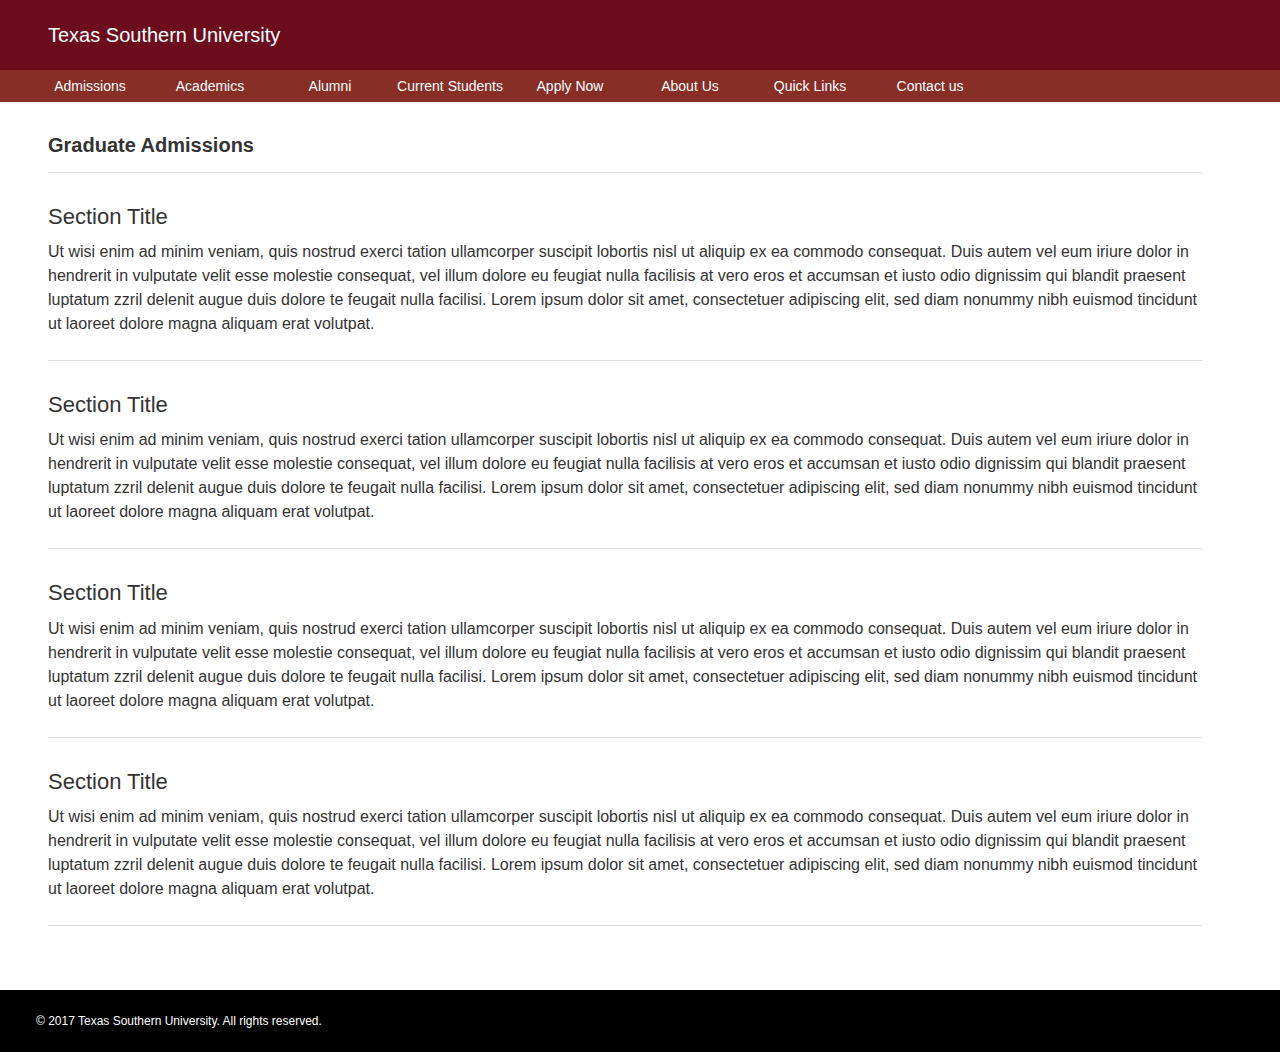
<file: old.org/grad_admissions.html>
<!DOCTYPE html>
<html lang="en">
<head>
	<meta charset="utf-8">
	<meta http-equiv="X-UA-Compatible" content="IE=edge">
	<title>TSU :: Graduate Admissions</title>
	<meta name="viewport" content="width=device-width, initial-scale=1">
	<meta name="Description" lang="en" content="ADD SITE DESCRIPTION">
	
	<!-- CSS file -->
	<link rel="stylesheet" href="css/styles.css">
</head>
<body>

<!-- Header -->
<div class="header">
	<div class="container">
		<a href="index.html"><h1 class="header-heading">Texas Southern University</h1></a>
	</div>
</div>
<!-- Header -->

<!-- Main Navigation -->
<div id="mainmenu-container">
	<div id="mainmenu-bar">
		<ul class="mainmanu-nav">
			<li><a href="#">Admissions</a>
				<ul class="submenu">
					<li><a href="grad_admissions.html">Graduate Admissions</a></li>
					<li><a href="int_admissions.html">International Admissions</a></li>
					<li><a href="#">Scholarships</a></li>
				</ul>
			</li>
			
			<li><a href="#">Academics</a>
				<ul class="submenu">
					<li><a href="#">College and Schools</a></li>
					<li><a href="#">Academic Calendar</a></li>
					<li><a href="#">Online Programs</a></li>
					<li><a href="#">International Programs</a></li>
					<li><a href="#">R.J.T Library</a></li>
					<li><a href="#">Online Writing Lab</a></li>
					<li><a href="#">Campus Housing</a></li>
					<li><a href="#">Academic Affairs</a></li>
				</ul>
			</li>
			
			<li><a href="#">Alumni</a>
				<ul class="submenu">
					<li><a href="#">Office of Alumni Relations</a></li>
					<li><a href="#">National Alumni Association</a></li>
					<li><a href="#">Welcome Back</a></li>
				</ul>
			</li>
			
			<li><a href="#">Current Students</a></li>
			
			<li><a href="#">Apply Now</a></li>
			
			<li><a href="#">About Us</a>
				<ul class="submenu">
					<li><a href="#">TSU History</a></li>
					<li><a href="#">TSU Mission and Vision</a></li>
					<li><a href="#">Office of the President</a></li>
					<li><a href="#">Board of Regents</a></li>
					<li><a href="#">Registration</a></li>
					<li><a href="#">Campus Housing</a></li>
					<li><a href="#">Request Information</a></li>
					<li><a href="#">Meet Us</a></li>
				</ul>
			</li>
			
			<li><a href="#">Quick Links</a></li>
			<li><a href="contact.html">Contact us</a></li>
		</ul>
	</div>
</div>
<!-- Main Navigation -->

<!-- Content Section -->
<div class="content">
	<div class="container">
		<h1 style="font-weight: bold">Graduate Admissions</h1>
		<hr>
		<div class="main">
			<!-- Section 1 -->
			<h3>Section Title</h3>
			<p>Ut wisi enim ad minim veniam, quis nostrud exerci tation ullamcorper suscipit lobortis
				nisl ut aliquip ex ea commodo consequat. Duis autem vel eum iriure dolor in hendrerit in vulputate velit
				esse molestie consequat, vel illum dolore eu feugiat nulla facilisis at vero eros et accumsan et iusto
				odio dignissim qui blandit praesent luptatum zzril delenit augue duis dolore te feugait nulla facilisi.
				Lorem ipsum dolor sit amet, consectetuer adipiscing elit, sed diam nonummy nibh euismod tincidunt ut
				laoreet dolore magna aliquam erat volutpat.</p>
			<hr>
			
			<!-- Section 2 -->
			<h3>Section Title</h3>
			<p>Ut wisi enim ad minim veniam, quis nostrud exerci tation ullamcorper suscipit lobortis
				nisl ut aliquip ex ea commodo consequat. Duis autem vel eum iriure dolor in hendrerit in vulputate velit
				esse molestie consequat, vel illum dolore eu feugiat nulla facilisis at vero eros et accumsan et iusto
				odio dignissim qui blandit praesent luptatum zzril delenit augue duis dolore te feugait nulla facilisi.
				Lorem ipsum dolor sit amet, consectetuer adipiscing elit, sed diam nonummy nibh euismod tincidunt ut
				laoreet dolore magna aliquam erat volutpat.</p>
			<hr>
			
			<!-- Section 3 -->
			<h3>Section Title</h3>
			<p>Ut wisi enim ad minim veniam, quis nostrud exerci tation ullamcorper suscipit lobortis
				nisl ut aliquip ex ea commodo consequat. Duis autem vel eum iriure dolor in hendrerit in vulputate velit
				esse molestie consequat, vel illum dolore eu feugiat nulla facilisis at vero eros et accumsan et iusto
				odio dignissim qui blandit praesent luptatum zzril delenit augue duis dolore te feugait nulla facilisi.
				Lorem ipsum dolor sit amet, consectetuer adipiscing elit, sed diam nonummy nibh euismod tincidunt ut
				laoreet dolore magna aliquam erat volutpat.</p>
			<hr>
			
			<!-- Section 4 -->
			<h3>Section Title</h3>
			<p>Ut wisi enim ad minim veniam, quis nostrud exerci tation ullamcorper suscipit lobortis
				nisl ut aliquip ex ea commodo consequat. Duis autem vel eum iriure dolor in hendrerit in vulputate velit
				esse molestie consequat, vel illum dolore eu feugiat nulla facilisis at vero eros et accumsan et iusto
				odio dignissim qui blandit praesent luptatum zzril delenit augue duis dolore te feugait nulla facilisi.
				Lorem ipsum dolor sit amet, consectetuer adipiscing elit, sed diam nonummy nibh euismod tincidunt ut
				laoreet dolore magna aliquam erat volutpat.</p>
			<hr>
		</div>
		</div>
	</div>
<!-- Content Section -->

<!--Footer-->
<div class="footer">
	<div class="container">
		&copy 2017 Texas Southern University. All rights reserved.
	</div>
</div>
<!--Footer-->
</body>
</html>
</file>
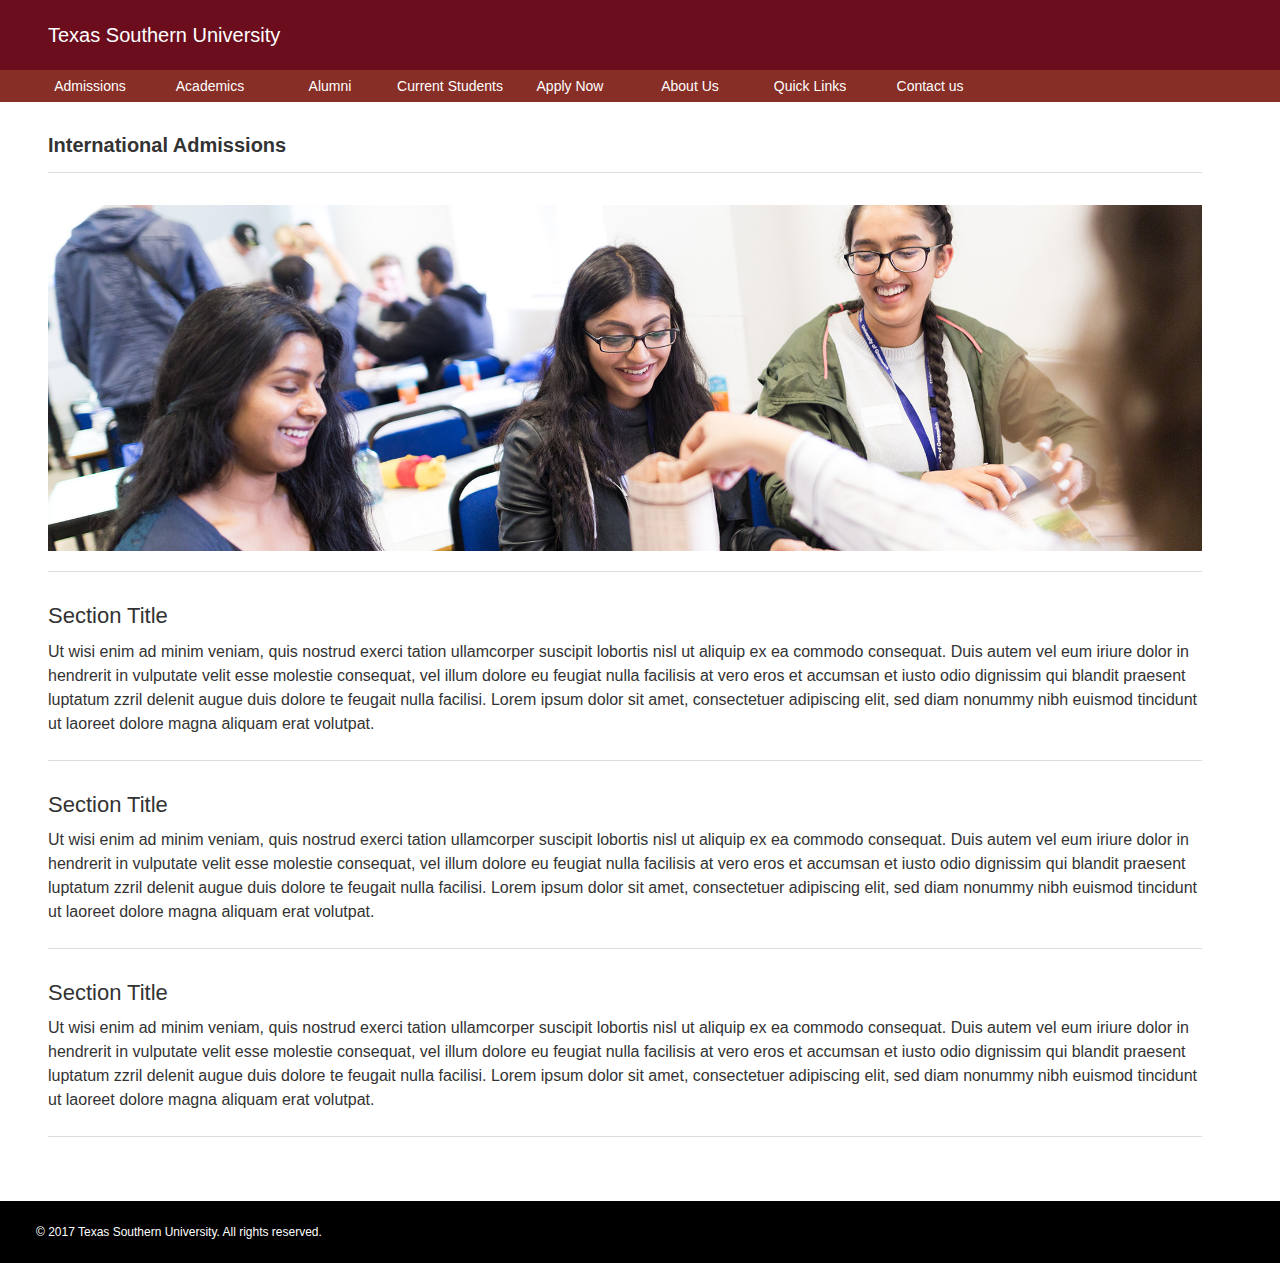
<file: old.org/int_admissions.html>
<!DOCTYPE html>
<html lang="en">
<head>
	<meta charset="utf-8">
	<meta http-equiv="X-UA-Compatible" content="IE=edge">
	<title>TSU :: International Admissions</title>
	<meta name="viewport" content="width=device-width, initial-scale=1">
	<meta name="Description" lang="en" content="ADD SITE DESCRIPTION">
	
	<!-- CSS file -->
	<link rel="stylesheet" href="css/styles.css">
</head>
<body>

<!-- Header -->
<div class="header">
	<div class="container">
		<a href="index.html"><h1 class="header-heading">Texas Southern University</h1></a>
	</div>
</div>
<!-- Header -->

<!-- Main Navigation -->
<div id="mainmenu-container">
	<div id="mainmenu-bar">
		<ul class="mainmanu-nav">
			<li><a href="#">Admissions</a>
				<ul class="submenu">
					<li><a href="grad_admissions.html">Graduate Admissions</a></li>
					<li><a href="int_admissions.html">International Admissions</a></li>
					<li><a href="#">Scholarships</a></li>
				</ul>
			</li>
			
			<li><a href="#">Academics</a>
				<ul class="submenu">
					<li><a href="#">College and Schools</a></li>
					<li><a href="#">Academic Calendar</a></li>
					<li><a href="#">Online Programs</a></li>
					<li><a href="#">International Programs</a></li>
					<li><a href="#">R.J.T Library</a></li>
					<li><a href="#">Online Writing Lab</a></li>
					<li><a href="#">Campus Housing</a></li>
					<li><a href="#">Academic Affairs</a></li>
				</ul>
			</li>
			
			<li><a href="#">Alumni</a>
				<ul class="submenu">
					<li><a href="#">Office of Alumni Relations</a></li>
					<li><a href="#">National Alumni Association</a></li>
					<li><a href="#">Welcome Back</a></li>
				</ul>
			</li>
			
			<li><a href="#">Current Students</a></li>
			
			<li><a href="#">Apply Now</a></li>
			
			<li><a href="#">About Us</a>
				<ul class="submenu">
					<li><a href="#">TSU History</a></li>
					<li><a href="#">TSU Mission and Vision</a></li>
					<li><a href="#">Office of the President</a></li>
					<li><a href="#">Board of Regents</a></li>
					<li><a href="#">Registration</a></li>
					<li><a href="#">Campus Housing</a></li>
					<li><a href="#">Request Information</a></li>
					<li><a href="#">Meet Us</a></li>
				</ul>
			</li>
			
			<li><a href="#">Quick Links</a></li>
			<li><a href="contact.html">Contact us</a></li>
		</ul>
	</div>
</div>
<!-- Main Navigation -->

<!-- Content Section -->
<div class="content">
	<div class="container">
		<h1 style="font-weight: bold">International Admissions</h1>
		<hr>
		<div class="main">
				<img style="width: 100%" src="img/int_students.jpg"/>
			<hr>
			
			<!-- Section 2 -->
			<h3>Section Title</h3>
			<p>Ut wisi enim ad minim veniam, quis nostrud exerci tation ullamcorper suscipit lobortis
				nisl ut aliquip ex ea commodo consequat. Duis autem vel eum iriure dolor in hendrerit in vulputate velit
				esse molestie consequat, vel illum dolore eu feugiat nulla facilisis at vero eros et accumsan et iusto
				odio dignissim qui blandit praesent luptatum zzril delenit augue duis dolore te feugait nulla facilisi.
				Lorem ipsum dolor sit amet, consectetuer adipiscing elit, sed diam nonummy nibh euismod tincidunt ut
				laoreet dolore magna aliquam erat volutpat.</p>
			<hr>
			
			<!-- Section 3 -->
			<h3>Section Title</h3>
			<p>Ut wisi enim ad minim veniam, quis nostrud exerci tation ullamcorper suscipit lobortis
				nisl ut aliquip ex ea commodo consequat. Duis autem vel eum iriure dolor in hendrerit in vulputate velit
				esse molestie consequat, vel illum dolore eu feugiat nulla facilisis at vero eros et accumsan et iusto
				odio dignissim qui blandit praesent luptatum zzril delenit augue duis dolore te feugait nulla facilisi.
				Lorem ipsum dolor sit amet, consectetuer adipiscing elit, sed diam nonummy nibh euismod tincidunt ut
				laoreet dolore magna aliquam erat volutpat.</p>
			<hr>
			
			<!-- Section 4 -->
			<h3>Section Title</h3>
			<p>Ut wisi enim ad minim veniam, quis nostrud exerci tation ullamcorper suscipit lobortis
				nisl ut aliquip ex ea commodo consequat. Duis autem vel eum iriure dolor in hendrerit in vulputate velit
				esse molestie consequat, vel illum dolore eu feugiat nulla facilisis at vero eros et accumsan et iusto
				odio dignissim qui blandit praesent luptatum zzril delenit augue duis dolore te feugait nulla facilisi.
				Lorem ipsum dolor sit amet, consectetuer adipiscing elit, sed diam nonummy nibh euismod tincidunt ut
				laoreet dolore magna aliquam erat volutpat.</p>
			<hr>
		
		</div>
	</div>
</div>
<!-- Content Section -->

<!--Footer-->
<div class="footer">
	<div class="container">
		&copy 2017 Texas Southern University. All rights reserved.
	</div>
</div>
<!--Footer-->
</body>
</html>
</body>
</html>
</file>
<file: css/styles.css>
/***** Google Font Type *****/
/* @import url('https://fonts.googleapis.com/css?family=Roboto+Slab:100'); */

/* -----------------------
Base styles
------------------------*/
body {
    margin: 0;
    padding: 0;
    color: #333;
    background-color: #ffffff;
    font-family: 1em/1.2 "Helvetice Neue", Helvetica, Arial, Geneva, sans-serif;
}

h1, h2, h3, h4, h5, h6 {
    margin: 0 0 .5em;
    font-weight: 300;
    line-height: 1.1;
}

h1 {  font-size: 1.25em;  }/* 36px */
h2 {  font-size: 1.75em;  }/* 28px */
h3 {  font-size: 1.375em; }/* 22px */

p {
    margin: 0 0 1.5em;
    line-height: 1.5;
}

hr {
    height: 0;
    margin-top: 1em;
    margin-bottom: 2em;
    border: 0;
    border-top: 1px solid #ddd;
}

a {
    text-decoration: none;
    color: white;
}
/* -----------------------
Layout styles
------------------------*/
.container {
    max-width: 100%;
    margin-right: 20px;
}

.header {
    color: #fff;
    background: #6B0D1D;
    float: right;
    position:fixed;
    width:100%;
    z-index: 999;
}

.header-search {
    color: #fff;
    background: #6B0D1D;
    position:fixed;
    right:0;
    width:30%;
    z-index: 999;
}

.content {
    padding: 1em 1.25em;
    background-color: #fff;
}

.footer {
    color: #fff;
    background: #000;
    font-size: 12px;
    padding: 1em 1.25em;
    clear: both;
}

/* -----------------------
Thesis Page Layout with Sidebar
------------------------*/
#container_thesis{
    width:100%;
    margin:20px auto;
}

#content_thesis {
    float:left;
    width:70%;
}

#sidebar_thesis {
    float:left;
    width:20%;
    margin-left: 7%;
}

/* -----------------------
Navigation
------------------------*/
#mainmenu-container {
    width: 100%;
    font-size: 14px;
    background-color: #872e26;
    margin-right: 30px;
    margin-top: 60px;
    position: fixed;
    z-index: 999;
}

#mainmenu-bar {
    width: 90%;
    height: 32px;
    margin-left: 30px;
}

/* drop menu */
.mainmanu-nav {
    list-style-type: none;
    padding: 0;
    margin: 0;
    text-align: center;
    position: relative;
}

.mainmanu-nav li {
    float: left;
    width: 120px;
    position: relative;
}

.mainmanu-nav a {
    text-decoration: none;
    color: #fff;
    display: block;
    line-height: 32px;
}

.mainmanu-nav a:hover {
    background-color: #e3c153;
    color: #872e26;
}

.submenu {
    display: none;
    list-style-type: none;
    padding: 0;
    margin: 0;
    background-color: #872e26;
    position: absolute;
    float: none;
    font-size: 10px;
}

li:hover .submenu {
    display: block;
    position: absolute;
}

ul {
    padding: 0;
}

/* -------------------------------
Media Queries for smaller screen
---------------------------------*/
@media (min-width: 640px) {
    .header, .header-search {
        padding: 1.5em 3em;
    }

    .content {
        padding: 2em 3em;
    }

    .footer {
        padding: 2em 3em;
    }
}

/* -----------------------
Landing Page Slider
------------------------*/
@keyframes slidy {
    0% { left: 0%; }
    20% { left: 0%; }
    25% { left: -100%; }
    45% { left: -100%; }
    50% { left: -200%; }
    70% { left: -200%; }
    75% { left: -300%; }
    95% { left: -300%; }
    100% { left: -400%; }
}

figure {
    margin: 0; background: #101010;
    font-family: 'Roboto Slab', serif;
    font-weight: 100;
}

div#captioned-gallery {
    width: 100%; overflow: hidden; height: 640px; position:relative; z-index: 1;
}

figure.slider {
    position: relative; width: 500%;
    font-size: 0; animation: 30s slidy infinite;
}

figure.slider figure {
    width: 20%; height: 640px;
    display: inline-block;  position: inherit;
}

figure.slider img { width: 100%; height:auto;}

figure.slider figure figcaption {
    position: absolute; bottom: 0;
    background: rgba(0,0,0,0.4);
    color: #fff; width: 100%;
    font-size: 2rem; padding: .6rem;
}

.button {
	background-color: #872e26;
	border: none;
	color: white;
	padding: 15px; 32px;
	text-align: center;
	text-decoration: none;
	display: inline-block;
	font-size: 14px;
	float: right;
	margin-right: 40px;
	cursor: pointer;
}

/* ----- Image grids ----- */
ul.image-grid {
    list-style: none;
    font-size: 0px;
    margin-left: -2.5%; /* should match li left margin */
}
ul.image-grid li {
    display: inline-block;
    padding: 10px;
    margin: 0 0 2.5% 2.5%;
    background: #fff;
    border: 1px solid #ddd;
    font-size: 16px;
    vertical-align: top;
    box-shadow: 0 0 5px #ddd;
    box-sizing: border-box;
    -moz-box-sizing: border-box;
    -webkit-box-sizing: border-box;
}
ul.image-grid li img {
    max-width: 100%;
    height: auto;
    margin: 0 0 10px;
}
ul.image-grid li h3 {
    margin: 0 0 5px;
}
ul.image-grid li p {
    font-size: .9em;
    line-height: 1.5em;
    color: #999;
}

/* class for 4 columns */
ul.image-grid.columns-4 li {
    width: 22.5%; /* this value + 2.5 should = 25% */
}

@media (max-width: 480px) {
    ul.image-grid {
        margin-left: 0;
    }
    ul.image-grid li {
        width: 100% !important; /* over-ride all li styles */
        margin: 0 0 20px;
    }
}

#map {
    height: 500px;
    width: 100%;
}

/***********Contact Us********/
.contact_form {
    margin:10px auto;
    max-width: 400px;
    padding: 20px 12px 10px 20px;
    font-size: 13px;
}
.contact_form li {
    padding: 0;
    display: block;
    list-style: none;
    margin: 10px 0 0 0;
}
.contact_form label{
    margin:0 0 3px 0;
    padding:0px;
    display:block;
    font-weight: bold;
}
.contact_form input[type=text],
.contact_form input[type=email],
textarea,
select{
    box-sizing: border-box;
    -webkit-box-sizing: border-box;
    -moz-box-sizing: border-box;
    border:1px solid #BEBEBE;
    padding: 7px;
    margin:0px;
    -webkit-transition: all 0.30s ease-in-out;
    -moz-transition: all 0.30s ease-in-out;
    -ms-transition: all 0.30s ease-in-out;
    -o-transition: all 0.30s ease-in-out;
    outline: none;
}
.contact_form input[type=text]:focus,
.contact_form input[type=email]:focus,
.contact_form textarea:focus,
.contact_form select:focus{
    -moz-box-shadow: 0 0 8px #88D5E9;
    -webkit-box-shadow: 0 0 8px #88D5E9;
    box-shadow: 0 0 8px #88D5E9;
    border: 1px solid #88D5E9;
}
.contact_form .field-divided{
    width: 49%;
}

.contact_form .field-long{
    width: 100%;
}
.contact_form .field-select{
    width: 100%;
}
.contact_form .field-textarea{
    height: 100px;
}
.contact_form input[type=submit], .contact_form input[type=button]{
    background: #4B99AD;
    padding: 8px 15px 8px 15px;
    border: none;
    color: #fff;
}
.contact_form input[type=submit]:hover, .contact_form input[type=button]:hover{
    background: #4691A4;
    box-shadow:none;
    -moz-box-shadow:none;
    -webkit-box-shadow:none;
}
.contact_form .required{
    color:red;
}

/**********Social Icons****/
#share-buttons img {
    width: 24px;
    display: inline-block;
    float: right;
}

/**********Search**********/
.searchTerm {
    float: left;
    width: 60%;
    height: 20px;
    border-radius: 5px;
}

.searchTerm:focus{
    color: #000000;
}
</file>
<file: old.org/css/styles.css>
/* -----------------------
Base styles
------------------------*/
body {
    margin: 0;
    padding: 0;
    color: #333;
    background-color: #eee;
    font: 1em/1.2 "Helvetica Neue", Helvetica, Arial, Geneva, sans-serif;
}

h1, h2, h3, h4, h5, h6 {
    margin: 0 0 .5em;
    font-weight: 300;
    line-height: 1.1;
}

h1 {  font-size: 1.25em;  }/* 36px */
h2 {  font-size: 1.75em;  }/* 28px */
h3 {  font-size: 1.375em; }/* 22px */

/* 14px */

p {
    margin: 0 0 1.5em;
    line-height: 1.5;
}

hr {
    height: 0;
    margin-top: 1em;
    margin-bottom: 2em;
    border: 0;
    border-top: 1px solid #ddd;
}

a {
    text-decoration: none;
    color: white;
}
/* -----------------------
Layout styles
------------------------*/

.container {
    max-width: 100%;
    margin-right: 30px;
}

.header {
    color: #fff;
    background: #6B0D1D;
}

.header-heading {
    margin: 0;
}

.content {
    padding: 1em 1.25em;
    background-color: #fff;
}

.footer {
    color: #fff;
    background: #000;
    font-size: 12px;
    padding: 1em 1.25em;
}

/* -----------------------
Navigation
------------------------*/
#mainmenu-container {
    width: 100%;
    height: 32px;
    font-size: 14px;
    background-color: #872e26;
    margin-right: 30px;
}

#mainmenu-bar {
    width: 90%;
    height: 32px;
    margin-left: 30px;
}

/* drop menu */
.mainmanu-nav {
    list-style-type: none;
    padding: 0;
    margin: 0;
    text-align: center;
}

.mainmanu-nav li {
    float: left;
    width: 120px;
    position: relative;
}

.mainmanu-nav a {
    text-decoration: none;
    color: #fff;
    display: block;
    line-height: 32px;
}

.mainmanu-nav a:hover {
    background-color: #e3c153;
    color: #872e26;
}

.submenu {
    display: none;
    list-style-type: none;
    padding: 0;
    margin: 0;
    background-color: #872e26;
    position: absolute;
    float: none;
    font-size: 10px;
}

li:hover .submenu {
    display: block;
    position: absolute;
}

ul {
    padding: 0;
}

/* -----------------------
Wide styles
------------------------*/

@media (min-width: 480px) {
    .header {
        padding: 1.5em 3em;
    }

    .content {
        padding: 2em 3em;
    }

    .footer {
        padding: 2em 3em;
    }
}

/* -----------------------
Main Image
------------------------*/
.landing-page-image {
    max-width: 100%;
    height: 600px;
    position: relative;
    background-color: transparent;
    margin-left: auto;
    margin-right: auto;
    margin-top: 0;
    overflow: hidden;
    z-index: -1;

}

#img-placeholder {
    position: absolute;
    width: 500px;
    font-size: 30px;
    left: 0;
    top: 80%;
    padding: 10px;
    color: #fff;
    background-color: #6B0D1D;

}


/* ----- Image grids ----- */
ul.image-grid {
    list-style: none;
    font-size: 0px;
    margin-left: -2.5%; /* should match li left margin */
}
ul.image-grid li {
    display: inline-block;
    padding: 10px;
    margin: 0 0 2.5% 2.5%;
    background: #fff;
    border: 1px solid #ddd;
    font-size: 16px;
    vertical-align: top;
    box-shadow: 0 0 5px #ddd;
    box-sizing: border-box;
    -moz-box-sizing: border-box;
    -webkit-box-sizing: border-box;
}
ul.image-grid li img {
    max-width: 100%;
    height: auto;
    margin: 0 0 10px;
}
ul.image-grid li h3 {
    margin: 0 0 5px;
}
ul.image-grid li p {
    font-size: .9em;
    line-height: 1.5em;
    color: #999;
}

/* class for 4 columns */
ul.image-grid.columns-4 li {
    width: 22.5%; /* this value + 2.5 should = 25% */
}

@media (max-width: 480px) {
    ul.image-grid {
        margin-left: 0;
    }
    ul.image-grid li {
        width: 100% !important; /* over-ride all li styles */
        margin: 0 0 20px;
    }
}

#map {
    height: 500px;
    width: 100%;
}

/***********Contact Us********/
.form-style-1 {
    margin:10px auto;
    max-width: 400px;
    padding: 20px 12px 10px 20px;
    font: 13px "Lucida Sans Unicode", "Lucida Grande", sans-serif;
}
.form-style-1 li {
    padding: 0;
    display: block;
    list-style: none;
    margin: 10px 0 0 0;
}
.form-style-1 label{
    margin:0 0 3px 0;
    padding:0px;
    display:block;
    font-weight: bold;
}
.form-style-1 input[type=text],
.form-style-1 input[type=date],
.form-style-1 input[type=datetime],
.form-style-1 input[type=number],
.form-style-1 input[type=search],
.form-style-1 input[type=time],
.form-style-1 input[type=url],
.form-style-1 input[type=email],
textarea,
select{
    box-sizing: border-box;
    -webkit-box-sizing: border-box;
    -moz-box-sizing: border-box;
    border:1px solid #BEBEBE;
    padding: 7px;
    margin:0px;
    -webkit-transition: all 0.30s ease-in-out;
    -moz-transition: all 0.30s ease-in-out;
    -ms-transition: all 0.30s ease-in-out;
    -o-transition: all 0.30s ease-in-out;
    outline: none;
}
.form-style-1 input[type=text]:focus,
.form-style-1 input[type=date]:focus,
.form-style-1 input[type=datetime]:focus,
.form-style-1 input[type=number]:focus,
.form-style-1 input[type=search]:focus,
.form-style-1 input[type=time]:focus,
.form-style-1 input[type=url]:focus,
.form-style-1 input[type=email]:focus,
.form-style-1 textarea:focus,
.form-style-1 select:focus{
    -moz-box-shadow: 0 0 8px #88D5E9;
    -webkit-box-shadow: 0 0 8px #88D5E9;
    box-shadow: 0 0 8px #88D5E9;
    border: 1px solid #88D5E9;
}
.form-style-1 .field-divided{
    width: 49%;
}

.form-style-1 .field-long{
    width: 100%;
}
.form-style-1 .field-select{
    width: 100%;
}
.form-style-1 .field-textarea{
    height: 100px;
}
.form-style-1 input[type=submit], .form-style-1 input[type=button]{
    background: #4B99AD;
    padding: 8px 15px 8px 15px;
    border: none;
    color: #fff;
}
.form-style-1 input[type=submit]:hover, .form-style-1 input[type=button]:hover{
    background: #4691A4;
    box-shadow:none;
    -moz-box-shadow:none;
    -webkit-box-shadow:none;
}
.form-style-1 .required{
    color:red;
}

/********search********/
@import url(https://fonts.googleapis.com/css?family=Open+Sans);

body{
    background: #f2f2f2;
    font-family: 'Open Sans', sans-serif;
}

.search {
    width: 100%;
    position: relative
}

.searchTerm {
    float: left;
    width: 100%;
    border: 3px solid #00B4CC;
    padding: 5px;
    height: 20px;
    border-radius: 5px;
    outline: none;
    color: #9DBFAF;
}

.searchTerm:focus{
    color: #00B4CC;
}

.searchButton {
    position: absolute;
    right: -50px;
    width: 40px;
    height: 36px;
    border: 1px solid #00B4CC;
    background: #00B4CC;
    text-align: center;
    color: #fff;
    border-radius: 5px;
    cursor: pointer;
    font-size: 20px;
}
</file>
